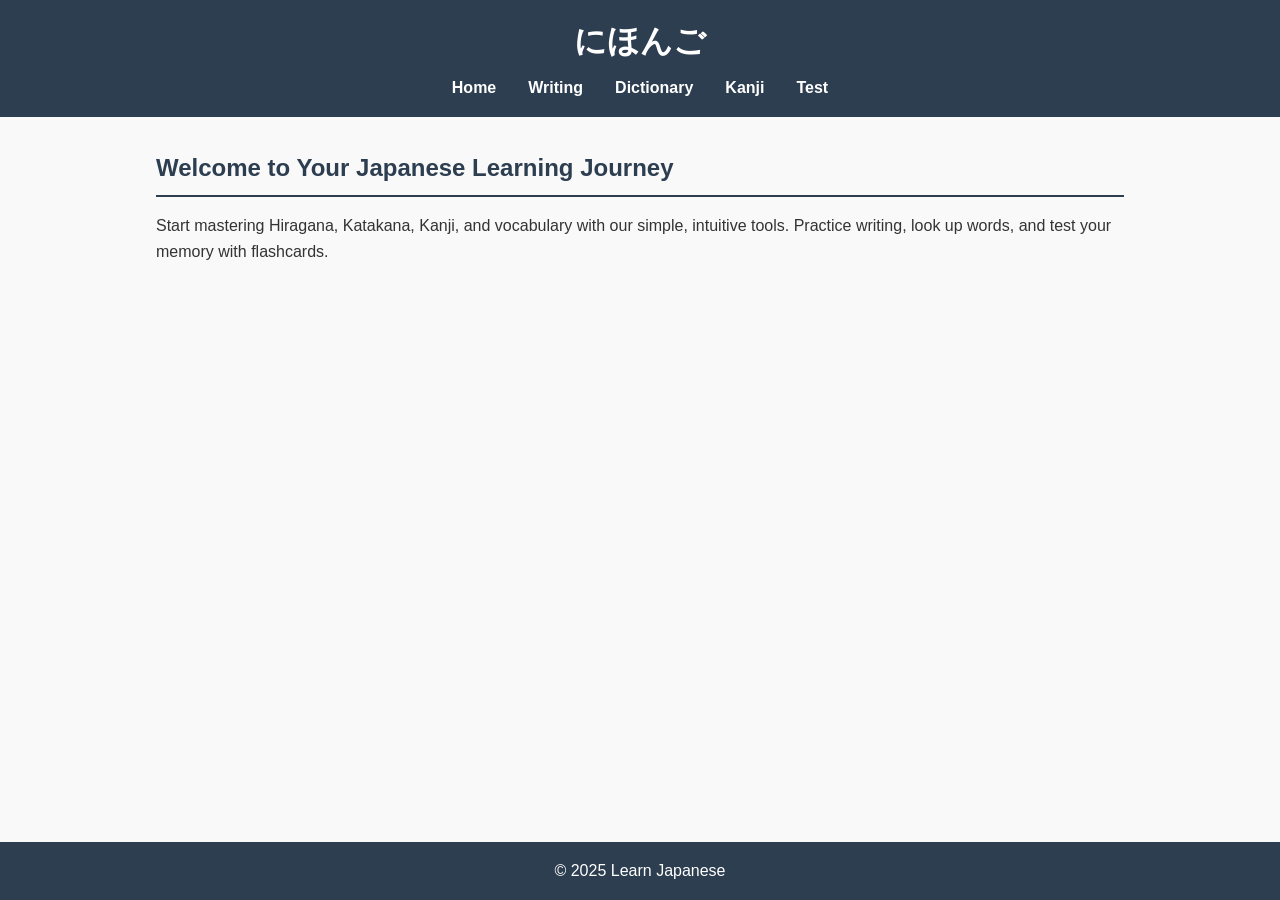
<file: index.html>
<!DOCTYPE html>
<html lang="en">
<head>
    <meta charset="UTF-8">
    <meta name="viewport" content="width=device-width, initial-scale=1.0">
    <title>Learn Japanese</title>
    <link rel="stylesheet" href="style.css">
</head>
<body>
        <header>
        <h1>にほんご</h1>
        <nav>
            <ul>
                <li><a href="index.html">Home</a></li>
                <li><a href="writing.html">Writing</a></li>
                <li><a href="dictionary.html">Dictionary</a></li>
                <li><a href="kanji.html">Kanji</a></li>
                <li><a href="test.html">Test</a></li>
            </ul>
        </nav>
    </header>
    <main>
        <section class="hero">
            <h2>Welcome to Your Japanese Learning Journey</h2>
            <p>Start mastering Hiragana, Katakana, Kanji, and vocabulary with our simple, intuitive tools. Practice writing, look up words, and test your memory with flashcards.</p>
        </section>
    </main>
    <footer>
        <p>&copy; 2025 Learn Japanese</p>
    </footer>
</body>

</html>
</file>
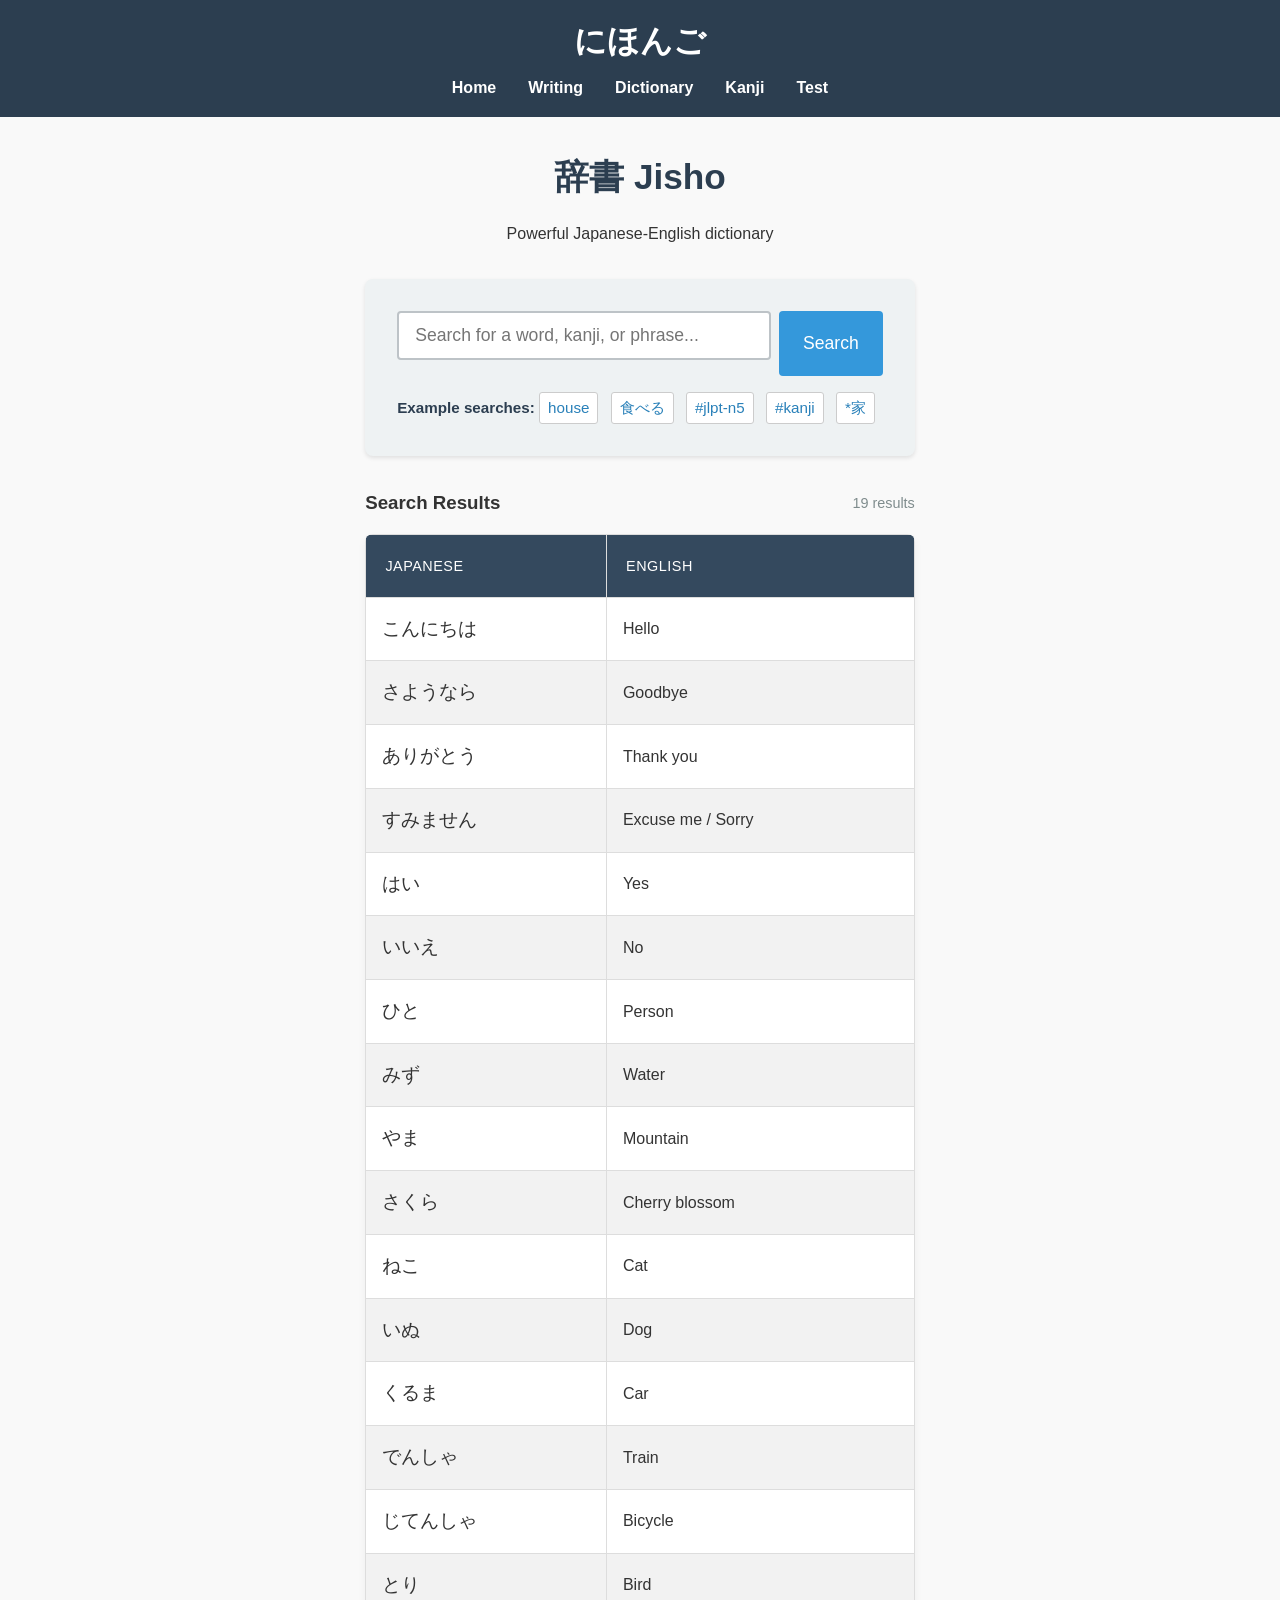
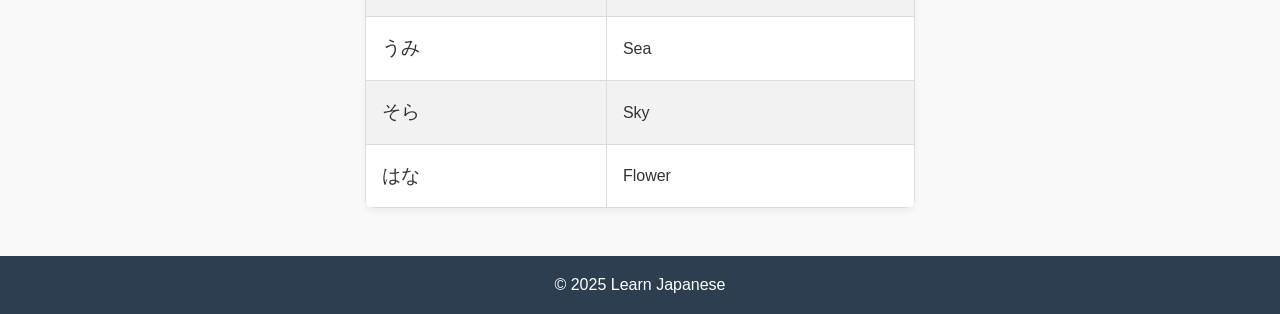
<file: dictionary.html>
<!DOCTYPE html>
<html lang="en">
<head>
    <meta charset="UTF-8">
    <meta name="viewport" content="width=device-width, initial-scale=1.0">
    <title>Dictionary - Jisho Style</title>
    <link rel="stylesheet" href="style.css">
    <style>
        /* Additional custom styles for the Jisho-like dictionary page */
        .dictionary-header {
            text-align: center;
            margin-bottom: 2rem;
        }

        .dictionary-header h2 {
            border-bottom: none;
            font-size: 2.2rem;
            color: #2c3e50;
            margin-bottom: 0.5rem;
        }

        .search-container {
            background-color: #eef2f3;
            padding: 2rem;
            border-radius: 8px;
            margin-bottom: 2rem;
            box-shadow: 0 2px 4px rgba(0,0,0,0.1);
        }

        .search-box-wrapper {
            display: flex;
            gap: 0.5rem;
            margin-bottom: 1rem;
        }

        #searchInput {
            flex: 1;
            padding: 0.75rem 1rem;
            font-size: 1.1rem;
            border: 2px solid #bdc3c7;
            border-radius: 4px;
            transition: border-color 0.3s;
        }

        #searchInput:focus {
            outline: none;
            border-color: #3498db;
        }

        .search-btn {
            padding: 0.75rem 1.5rem;
            background-color: #3498db;
            color: white;
            border: none;
            border-radius: 4px;
            font-size: 1.1rem;
            cursor: pointer;
            transition: background-color 0.3s;
        }

        .search-btn:hover {
            background-color: #2980b9;
        }

        .example-searches {
            margin-top: 1rem;
            font-size: 0.95rem;
            color: #555;
        }

        .example-searches strong {
            color: #2c3e50;
        }

        .example-searches a {
            color: #2980b9;
            text-decoration: none;
            margin-right: 0.5rem;
            cursor: pointer;
            display: inline-block;
            padding: 0.2rem 0.5rem;
            background-color: white;
            border-radius: 3px;
            border: 1px solid #ccc;
            transition: all 0.2s;
        }

        .example-searches a:hover {
            background-color: #ecf0f1;
            border-color: #3498db;
        }

        .results-header {
            display: flex;
            justify-content: space-between;
            align-items: center;
            margin: 1.5rem 0 1rem 0;
        }

        .results-count {
            font-size: 0.9rem;
            color: #7f8c8d;
        }

        #dictionaryTable {
            box-shadow: 0 4px 8px rgba(0,0,0,0.05);
            border-radius: 8px;
            overflow: hidden;
        }

        #dictionaryTable th {
            background-color: #34495e;
            font-weight: 500;
            text-transform: uppercase;
            letter-spacing: 0.5px;
            font-size: 0.9rem;
        }

        #dictionaryTable td {
            padding: 1rem;
        }

        #dictionaryTable tr:hover {
            background-color: #f5f5f5;
        }

        .japanese-word {
            font-size: 1.2rem;
            font-weight: 500;
        }

        .no-results {
            text-align: center;
            padding: 3rem;
            color: #7f8c8d;
            font-style: italic;
            background: #f9f9f9;
            border-radius: 8px;
        }
    </style>
</head>
<body>
    <header>
        <h1>にほんご</h1>
        <nav>
            <ul>
                <li><a href="index.html">Home</a></li>
                <li><a href="writing.html">Writing</a></li>
                <li><a href="dictionary.html">Dictionary</a></li>
                <li><a href="kanji.html">Kanji</a></li>
                <li><a href="test.html">Test</a></li>
            </ul>
        </nav>
    </header>
    <main>
        <div class="dictionary-header">
            <h2>辞書 Jisho</h2>
            <p>Powerful Japanese-English dictionary</p>
        </div>

        <div class="search-container">
            <div class="search-box-wrapper">
                <input type="text" id="searchInput" placeholder="Search for a word, kanji, or phrase...">
                <button class="search-btn" id="searchBtn">Search</button>
            </div>
            <div class="example-searches">
                <strong>Example searches:</strong>
                <a class="example-link">house</a>
                <a class="example-link">食べる</a>
                <a class="example-link">#jlpt-n5</a>
                <a class="example-link">#kanji</a>
                <a class="example-link">*家</a>
            </div>
        </div>

        <div class="results-header">
            <h3>Search Results</h3>
            <span class="results-count" id="resultCount">10 results</span>
        </div>

        <table id="dictionaryTable">
            <thead>
                <tr><th>Japanese</th><th>English</th></tr>
            </thead>
            <tbody id="dictionaryBody">
                <!-- Populated by script -->
            </tbody>
        </table>
        <div id="noResultsMessage" class="no-results" style="display: none;">No matching words found. Try another search.</div>
    </main>
    <footer>
        <p>&copy; 2025 Learn Japanese</p>
    </footer>
    <script src="data.js"></script>
    <script>
        // Enhanced dictionary script for Jisho-like functionality
        document.addEventListener('DOMContentLoaded', () => {
            const tbody = document.getElementById('dictionaryBody');
            const searchInput = document.getElementById('searchInput');
            const searchBtn = document.getElementById('searchBtn');
            const resultCountSpan = document.getElementById('resultCount');
            const noResultsDiv = document.getElementById('noResultsMessage');

            // Your existing dictionaryData from data.js
            // Ensure dictionaryData is available (from data.js)
            if (typeof dictionaryData === 'undefined') {
                console.error('dictionaryData not loaded. Make sure data.js is included.');
                return;
            }

            function renderDictionary(filter = '') {
                tbody.innerHTML = '';
                const filtered = dictionaryData.filter(item =>
                    item.japanese.includes(filter) || 
                    item.english.toLowerCase().includes(filter.toLowerCase())
                );

                if (filtered.length === 0) {
                    noResultsDiv.style.display = 'block';
                    resultCountSpan.textContent = '0 results';
                } else {
                    noResultsDiv.style.display = 'none';
                    resultCountSpan.textContent = `${filtered.length} result${filtered.length > 1 ? 's' : ''}`;
                    
                    filtered.forEach(item => {
                        const row = document.createElement('tr');
                        row.innerHTML = `<td class="japanese-word">${item.japanese}</td><td>${item.english}</td>`;
                        tbody.appendChild(row);
                    });
                }
            }

            // Initial render
            renderDictionary();

            function performSearch() {
                renderDictionary(searchInput.value.trim());
            }

            searchBtn.addEventListener('click', performSearch);
            searchInput.addEventListener('keyup', (e) => {
                if (e.key === 'Enter') {
                    performSearch();
                }
            });

            // Example search links
            document.querySelectorAll('.example-link').forEach(link => {
                link.addEventListener('click', (e) => {
                    searchInput.value = e.target.textContent;
                    performSearch();
                });
            });
        });
    </script>
</body>
</html>
</file>
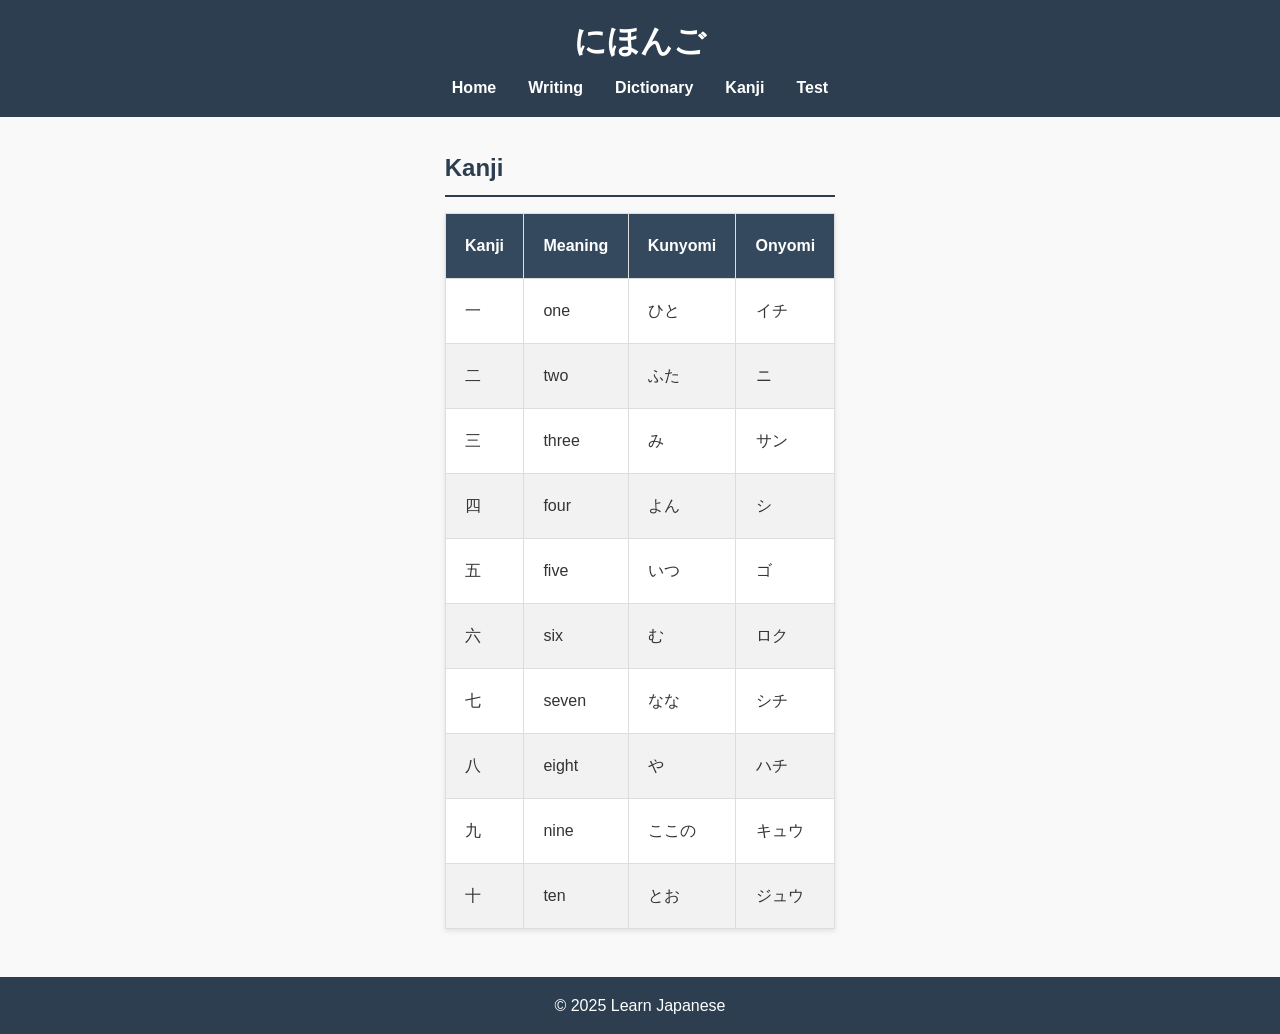
<file: kanji.html>
<!DOCTYPE html>
<html lang="en">
<head>
    <meta charset="UTF-8">
    <meta name="viewport" content="width=device-width, initial-scale=1.0">
    <title>Kanji</title>
    <link rel="stylesheet" href="style.css">
</head>
<body>
    <header>
        <h1>にほんご</h1>
        <nav>
            <ul>
                <li><a href="index.html">Home</a></li>
                <li><a href="writing.html">Writing</a></li>
                <li><a href="dictionary.html">Dictionary</a></li>
                <li><a href="kanji.html">Kanji</a></li>
                <li><a href="test.html">Test</a></li>
            </ul>
        </nav>
    </header>
    <main>
        <h2>Kanji</h2>
        <table id="kanjiTable">
            <thead>
                <tr><th>Kanji</th><th>Meaning</th><th>Kunyomi</th><th>Onyomi</th></tr>
            </thead>
            <tbody id="kanjiBody">
                <!-- Populated by script -->
            </tbody>
        </table>
    </main>
    <footer>
        <p>&copy; 2025 Learn Japanese</p>
    </footer>
    <script src="data.js"></script>
    <script src="script.js"></script>
</body>
</html>
</file>
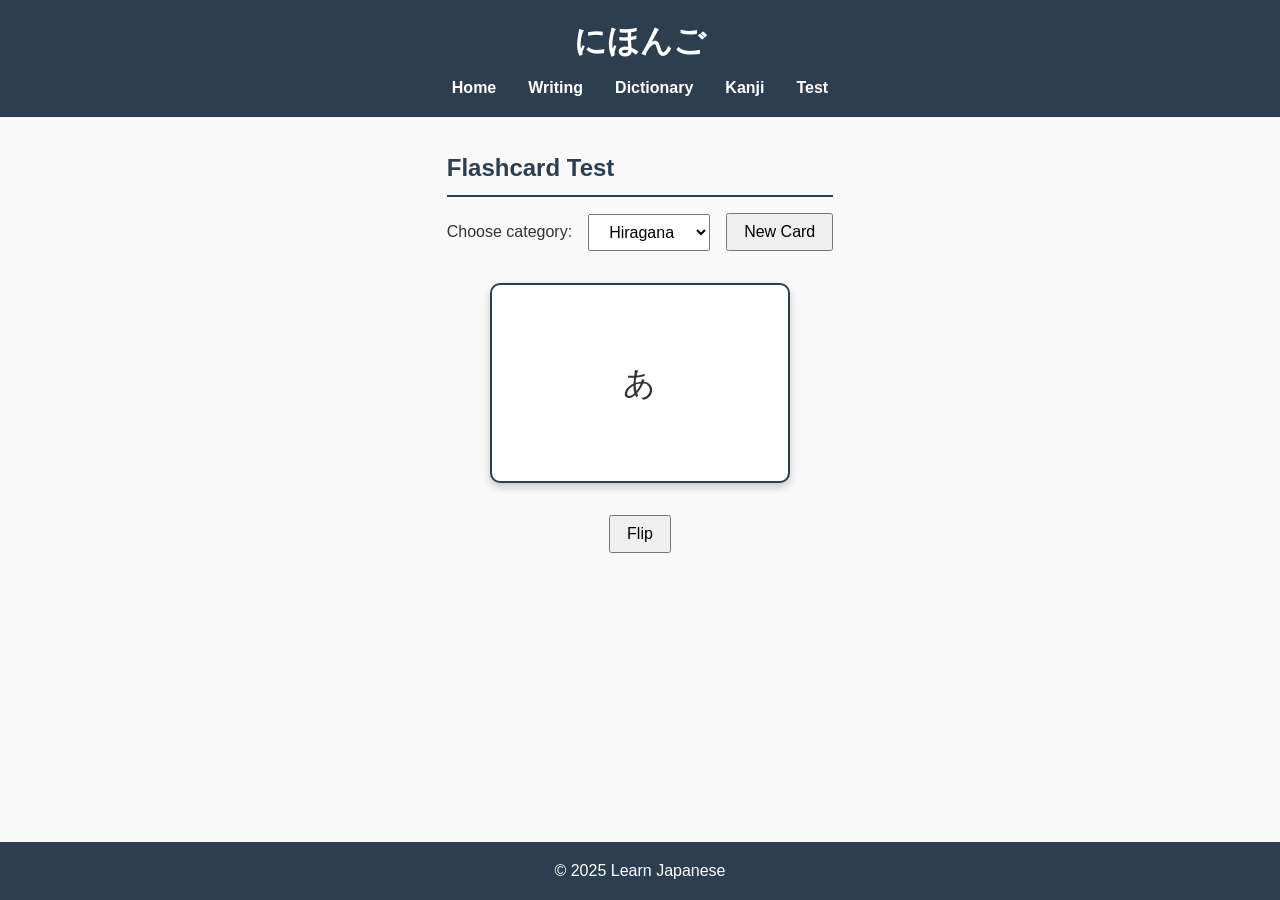
<file: test.html>
<!DOCTYPE html>
<html lang="en">
<head>
    <meta charset="UTF-8">
    <meta name="viewport" content="width=device-width, initial-scale=1.0">
    <title>Test - Flashcards</title>
    <link rel="stylesheet" href="style.css">
</head>
<body>
    <header>
        <h1>にほんご</h1>
        <nav>
            <ul>
                <li><a href="index.html">Home</a></li>
                <li><a href="writing.html">Writing</a></li>
                <li><a href="dictionary.html">Dictionary</a></li>
                <li><a href="kanji.html">Kanji</a></li>
                <li><a href="test.html">Test</a></li>
            </ul>
        </nav>
    </header>
    <main>
        <h2>Flashcard Test</h2>
        <div class="controls">
            <label for="category">Choose category:</label>
            <select id="category">
                <option value="hiragana">Hiragana</option>
                <option value="katakana">Katakana</option>
                <option value="kanji">Kanji</option>
                <option value="words">Words</option>
            </select>
            <button id="newCard">New Card</button>
        </div>
        <div class="flashcard" id="flashcard">
            <div class="card-front" id="cardFront">?</div>
            <div class="card-back" id="cardBack">?</div>
        </div>
        <button id="flipBtn">Flip</button>
    </main>
    <footer>
        <p>&copy; 2025 Learn Japanese</p>
    </footer>
    <script src="data.js"></script>
    <script src="script.js"></script>
</body>
</html>
</file>
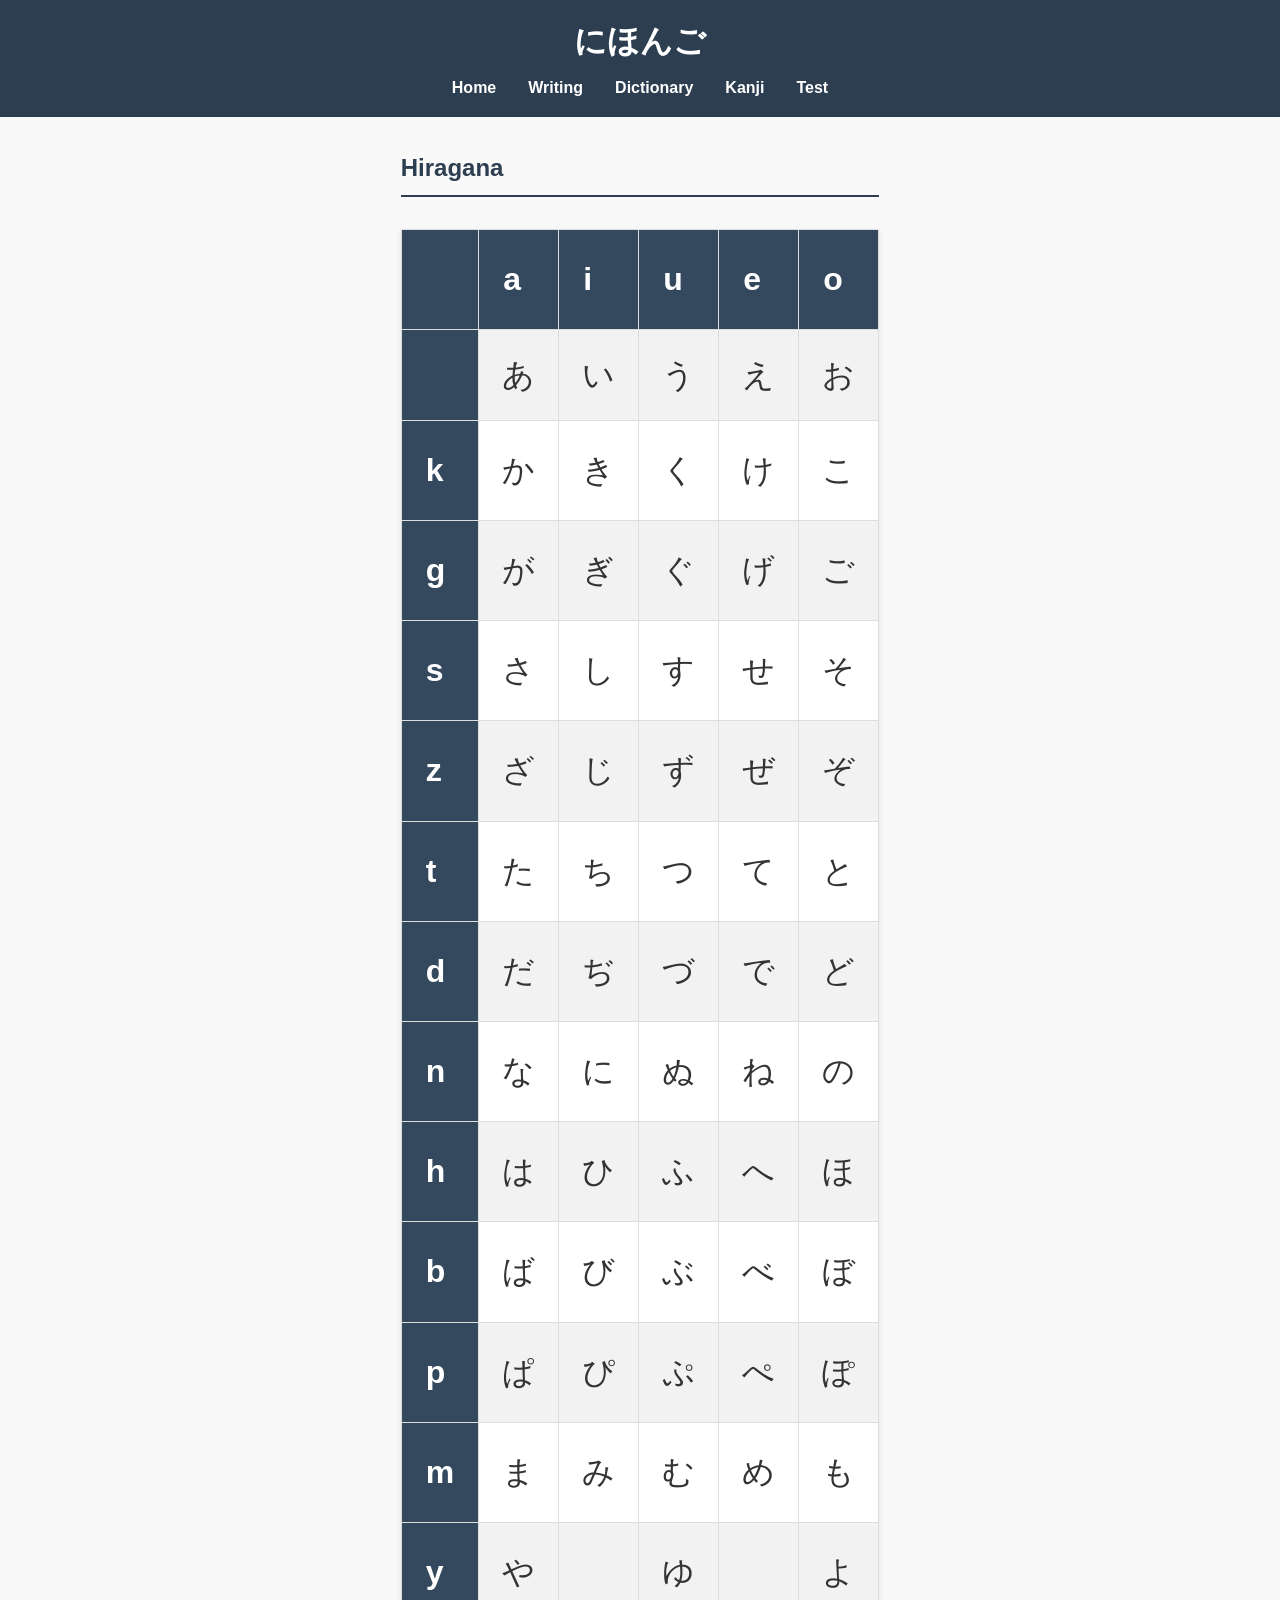
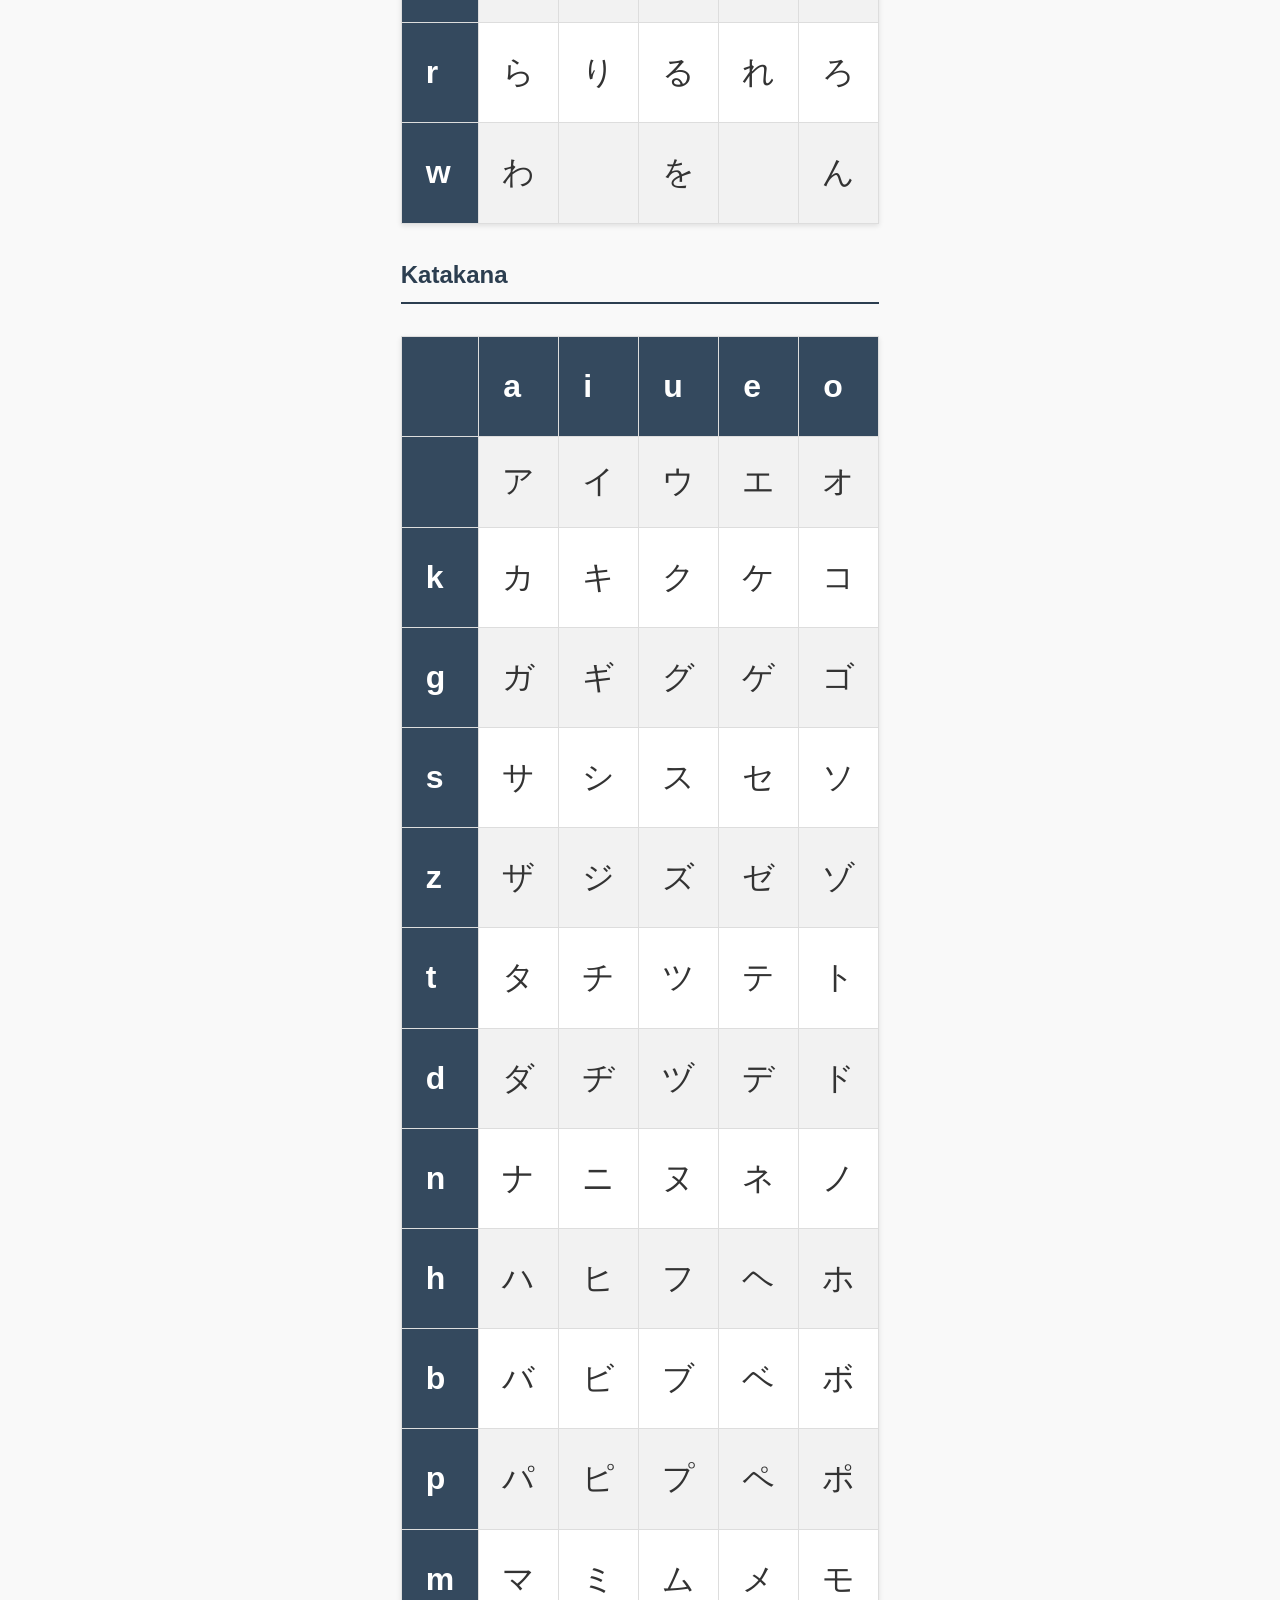
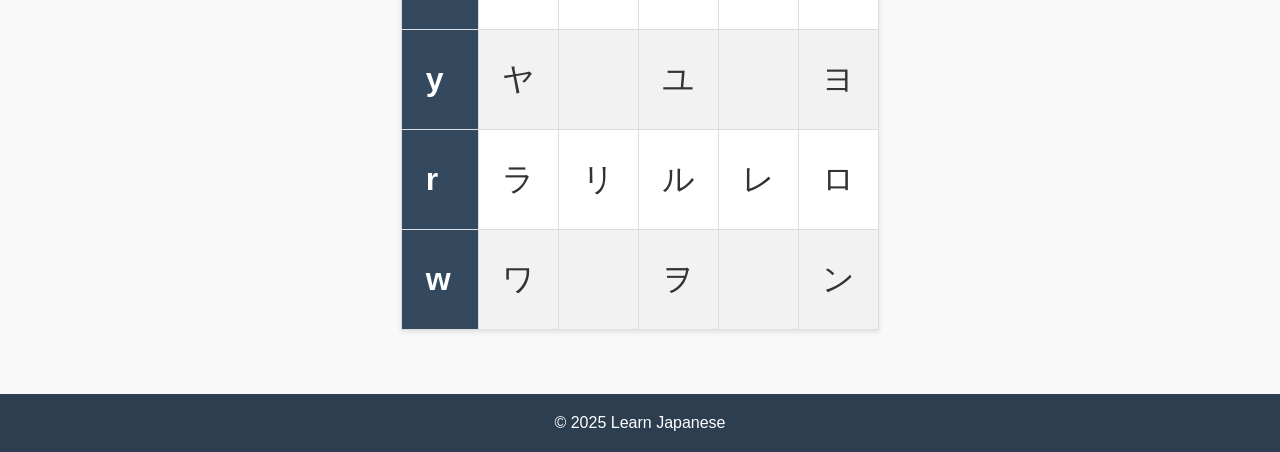
<file: writing.html>
<!DOCTYPE html>
<html lang="en">
<head>
    <meta charset="UTF-8">
    <meta name="viewport" content="width=device-width, initial-scale=1.0">
    <title>Writing - Hiragana & Katakana</title>
    <link rel="stylesheet" href="style.css">
</head>
<body>
    <header>
        <h1>にほんご</h1>
        <nav>
            <ul>
                <li><a href="index.html">Home</a></li>
                <li><a href="writing.html">Writing</a></li>
                <li><a href="dictionary.html">Dictionary</a></li>
                <li><a href="kanji.html">Kanji</a></li>
                <li><a href="test.html">Test</a></li>
            </ul>
        </nav>
    </header>
    <main>
        <h2>Hiragana</h2>
        <table class="kana-table">
            <tr><th></th><th>a</th><th>i</th><th>u</th><th>e</th><th>o</th></tr>
            <tr><th></th><td>あ</td><td>い</td><td>う</td><td>え</td><td>お</td></tr>
            <tr><th>k</th><td>か</td><td>き</td><td>く</td><td>け</td><td>こ</td></tr>
            <tr><th>g</th><td>が</td><td>ぎ</td><td>ぐ</td><td>げ</td><td>ご</td></tr>
            <tr><th>s</th><td>さ</td><td>し</td><td>す</td><td>せ</td><td>そ</td></tr>
            <tr><th>z</th><td>ざ</td><td>じ</td><td>ず</td><td>ぜ</td><td>ぞ</td></tr>
            <tr><th>t</th><td>た</td><td>ち</td><td>つ</td><td>て</td><td>と</td></tr>
            <tr><th>d</th><td>だ</td><td>ぢ</td><td>づ</td><td>で</td><td>ど</td></tr>
            <tr><th>n</th><td>な</td><td>に</td><td>ぬ</td><td>ね</td><td>の</td></tr>
            <tr><th>h</th><td>は</td><td>ひ</td><td>ふ</td><td>へ</td><td>ほ</td></tr>
            <tr><th>b</th><td>ば</td><td>び</td><td>ぶ</td><td>べ</td><td>ぼ</td></tr>
            <tr><th>p</th><td>ぱ</td><td>ぴ</td><td>ぷ</td><td>ぺ</td><td>ぽ</td></tr>
            <tr><th>m</th><td>ま</td><td>み</td><td>む</td><td>め</td><td>も</td></tr>
            <tr><th>y</th><td>や</td><td> </td><td>ゆ</td><td> </td><td>よ</td></tr>
            <tr><th>r</th><td>ら</td><td>り</td><td>る</td><td>れ</td><td>ろ</td></tr>
            <tr><th>w</th><td>わ</td><td> </td><td>を</td><td> </td><td>ん</td></tr>
        </table>

        <h2>Katakana</h2>
        <table class="kana-table">
            <tr><th></th><th>a</th><th>i</th><th>u</th><th>e</th><th>o</th></tr>
            <tr><th></th><td>ア</td><td>イ</td><td>ウ</td><td>エ</td><td>オ</td></tr>
            <tr><th>k</th><td>カ</td><td>キ</td><td>ク</td><td>ケ</td><td>コ</td></tr>
            <tr><th>g</th><td>ガ</td><td>ギ</td><td>グ</td><td>ゲ</td><td>ゴ</td></tr>
            <tr><th>s</th><td>サ</td><td>シ</td><td>ス</td><td>セ</td><td>ソ</td></tr>
            <tr><th>z</th><td>ザ</td><td>ジ</td><td>ズ</td><td>ゼ</td><td>ゾ</td></tr>
            <tr><th>t</th><td>タ</td><td>チ</td><td>ツ</td><td>テ</td><td>ト</td></tr>
            <tr><th>d</th><td>ダ</td><td>ヂ</td><td>ヅ</td><td>デ</td><td>ド</td></tr>
            <tr><th>n</th><td>ナ</td><td>ニ</td><td>ヌ</td><td>ネ</td><td>ノ</td></tr>
            <tr><th>h</th><td>ハ</td><td>ヒ</td><td>フ</td><td>ヘ</td><td>ホ</td></tr>
            <tr><th>b</th><td>バ</td><td>ビ</td><td>ブ</td><td>ベ</td><td>ボ</td></tr>
            <tr><th>p</th><td>パ</td><td>ピ</td><td>プ</td><td>ペ</td><td>ポ</td></tr>
            <tr><th>m</th><td>マ</td><td>ミ</td><td>ム</td><td>メ</td><td>モ</td></tr>
            <tr><th>y</th><td>ヤ</td><td> </td><td>ユ</td><td> </td><td>ヨ</td></tr>
            <tr><th>r</th><td>ラ</td><td>リ</td><td>ル</td><td>レ</td><td>ロ</td></tr>
            <tr><th>w</th><td>ワ</td><td> </td><td>ヲ</td><td> </td><td>ン</td></tr>
        </table>
    </main>
    <footer>
        <p>&copy; 2025 Learn Japanese</p>
    </footer>
</body>
</html>
</file>
<file: style.css>
* {
    margin: 0;
    padding: 0;
    box-sizing: border-box;
}

body {
    font-family: 'Segoe UI', Tahoma, Geneva, Verdana, sans-serif;
    line-height: 1.6;
    background-color: #f9f9f9;
    color: #333;
    display: flex;
    flex-direction: column;
    min-height: 100vh;
}

header {
    background: #2c3e50;
    color: white;
    padding: 1rem;
    text-align: center;
}

nav ul {
    list-style: none;
    display: flex;
    justify-content: center;
    gap: 2rem;
    margin-top: 0.5rem;
}

nav a {
    color: white;
    text-decoration: none;
    font-weight: bold;
}

nav a:hover {
    text-decoration: underline;
}

main {
    flex: 1;
    max-width: 1000px;
    margin: 2rem auto;
    padding: 0 1rem;
}

h2 {
    margin-bottom: 1rem;
    color: #2c3e50;
    border-bottom: 2px solid #2c3e50;
    padding-bottom: 0.5rem;
}

footer {
    background: #2c3e50;
    color: white;
    text-align: center;
    padding: 1rem;
    margin-top: auto;
}

/* Tables */
table {
    width: 100%;
    border-collapse: collapse;
    margin: 1rem 0;
    background: white;
    box-shadow: 0 2px 5px rgba(0,0,0,0.1);
}

th, td {
    border: 1px solid #ddd;
    padding: 1.2rem;
    text-align: left;
}

th {
    background-color: #34495e;
    color: white;
}

tr:nth-child(even) {
    background-color: #f2f2f2;
}

.kana-table {
    font-size: 2rem;
    text-align: center;
    width: 100%;
    max-width: 1200px;
    margin: 2rem auto;
}

.kana-table th {
    padding: 1.5rem;
    min-width: 60px;
}

.kana-table td {
    text-align: center;
    min-width: 80px;
    height: 80px;
    vertical-align: middle;
}

/* Dictionary search */
#searchInput {
    width: 100%;
    padding: 0.5rem;
    margin-bottom: 1rem;
    border: 1px solid #ccc;
    border-radius: 4px;
}

/* Flashcard */
.controls {
    margin-bottom: 1rem;
    display: flex;
    gap: 1rem;
    align-items: center;
    flex-wrap: wrap;
}

select, button {
    padding: 0.5rem 1rem;
    font-size: 1rem;
}

.flashcard {
    width: 300px;
    height: 200px;
    margin: 2rem auto;
    perspective: 1000px;
    cursor: pointer;
    position: relative;
}

.card-front, .card-back {
    width: 100%;
    height: 100%;
    position: absolute;
    backface-visibility: hidden;
    display: flex;
    align-items: center;
    justify-content: center;
    border: 2px solid #2c3e50;
    border-radius: 10px;
    box-shadow: 0 4px 8px rgba(0,0,0,0.2);
    font-size: 2rem;
    background: white;
    transition: transform 0.6s;
}

.card-front {
    transform: rotateY(0deg);
}

.card-back {
    transform: rotateY(180deg);
    background: #ecf0f1;
}

.flashcard.flipped .card-front {
    transform: rotateY(180deg);
}

.flashcard.flipped .card-back {
    transform: rotateY(0deg);
}

#flipBtn {
    display: block;
    margin: 1rem auto;
}

@media (max-width: 600px) {
    nav ul {
        flex-direction: column;
        gap: 0.5rem;
    }
}
</file>
